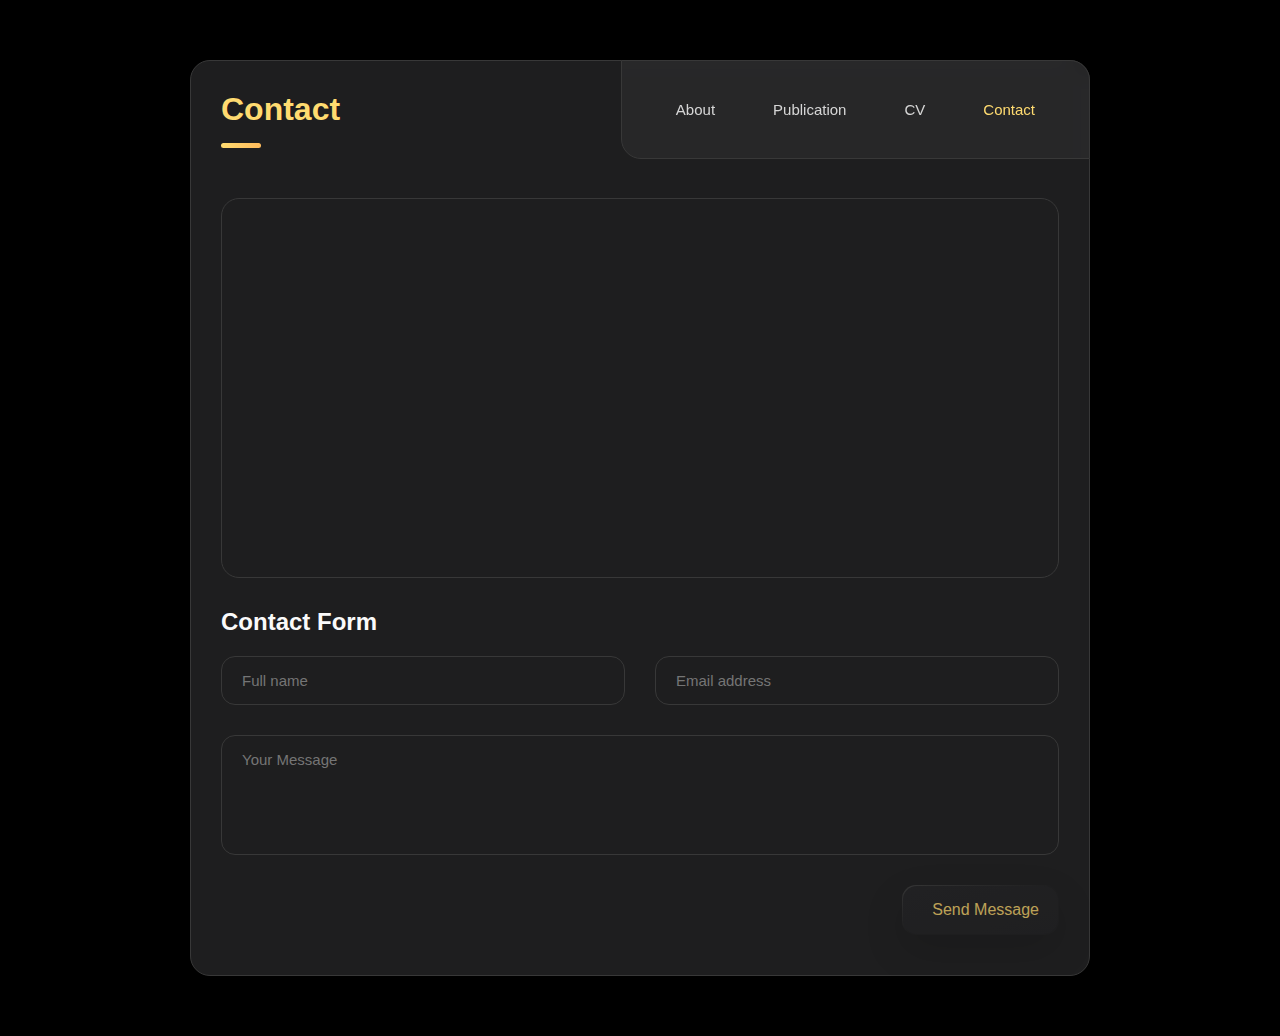
<file: Contact.html>
<!DOCTYPE html>
<html lang="en">

<head>
  <meta charset="UTF-8">
  <meta http-equiv="X-UA-Compatible" content="IE=edge">
  <meta name="viewport" content="width=device-width, initial-scale=1.0">
  <meta charset="UTF-8">
  <link rel="shortcut icon" href="./assets/images/logo.png" type="image/x-icon">
  <link rel="stylesheet" href="./assets/css/style.css">
  <link rel="preconnect" href="https://fonts.googleapis.com">
  <link rel="preconnect" href="https://fonts.gstatic.com" crossorigin>
  <link href="https://fonts.googleapis.com/css2?family=Poppins:wght@300;400;500;600&display=swap" rel="stylesheet">
  <style>
    body {
      background-color: black;
      color: white;
      font-family: Arial, sans-serif;
      margin: 0;
      padding: 0;
    }

    .container {
      width: 100%;
      margin: auto;
      padding: 20px;
    }

    #publication-list {
      list-style: none;
      padding: 0;
    }

    #publication-list li {
      background-color: #292929;
      padding: 20px;
      margin-bottom: 20px;
    }

    #publication-list li strong {
      font-weight: bold;
      color: #ffcc00;
    }

    #publication-list li .authors {
      color: #66ff66;
    }

    #publication-list li .journal {
      color: #ffcc00;
    }

    #publication-list li .volume {
      color: #ff6666;
    }

    #publication-list li .year {
      color: #ff9933;
    }

    #publication-list li .publisher {
      color: #cc99ff;
    }

    .year-header {
      font-size: 24px;
      font-weight: bold;
      margin-top: 20px;
    }

    @media only screen and (max-width: 600px) {
      .container {
        width: 100%;
      }
    }
  </style>
</head>

<body>
  <main>
    <div class="main-content">
      <nav class="navbar">
        <ul class="navbar-list">
          
          <li class="navbar-item">
            <a href="index.html" class="navbar-link" data-nav-link>
              <button class="navbar-link" data-nav-link>About</button>
            </a>
          </li>
          
          <li class="navbar-item">
            <a href="publications.html" class="navbar-link" data-nav-link>
              <button class="navbar-link" data-nav-link>Publication</button>
            </a>
          </li>
          
          <li class="navbar-item">
			<a href="CV.html" class="navbar-link" data-nav-link>
            <button class="navbar-link" data-nav-link>CV</button>
             </a> 
          </li>
          
          
          <li class="navbar-item">
			<a href="Contact.html" class="navbar-link" data-nav-link>
            <button class="navbar-link active" data-nav-link>Contact</button>
             </a> 
          </li>
          
        </ul>
      </nav>
      <article class="about active" data-page="Contact">
        <h2 class="h2 article-title" ; style="color: hsl(45, 100%, 72%);">Contact</h2>
        <section class="mapbox" data-mapbox style = "margin-top: 50px">
          <figure>
            <iframe  src="https://www.google.com/maps/embed?pb=!1m18!1m12!1m3!1d2127.504284935831!2d127.07363450000002!3d37.55180180000001!
            2m3!1f0!2f0!3f0!3m2!1i1024!2i768!4f13.1!3m3!1m2!1s0x357ca4d0720eecc1%3A0x1a7ad975c6b5e4eb!2sSejong%20University!5e0!3m2!1sen!2sus!4v1648921922609!5m2!1sen!2sus
" width="400" height="300" loading="lazy" style="border:0;" allowfullscreen="" loading="lazy"></iframe>


          </figure>
        </section>
        <section class="contact-form">
          <h3 class="h3 form-title">Contact Form</h3>
          <form action="https://formspree.io/f/mzulfiqar3797@gmail.com" method="POST" class="form" data-form>
            <div class="input-wrapper">
              <input type="text" name="fullname" class="form-input" placeholder="Full name" required data-form-input>
              <input type="email" name="email" class="form-input" placeholder="Email address" required data-form-input>
            </div>
            <textarea name="message" class="form-input" placeholder="Your Message" required data-form-input></textarea>
            <button class="form-btn" type="submit" disabled data-form-btn>
              <ion-icon name="paper-plane"></ion-icon>
              <span>Send Message</span>
            </button>
          </form>
        </section>
      </article>
    </div>
  </main>
  <script>
    document.addEventListener('DOMContentLoaded', function() {
      const form = document.querySelector('[data-form]');
      const formInputs = form.querySelectorAll('[data-form-input]');
      const formButton = form.querySelector('[data-form-btn]');

      function validateForm() {
        const isValid = Array.from(formInputs).every(input => input.value.trim() !== '');
        formButton.disabled = !isValid;
      }

      formInputs.forEach(input => {
        input.addEventListener('input', function() {
          validateForm();
        });
      });
</file>
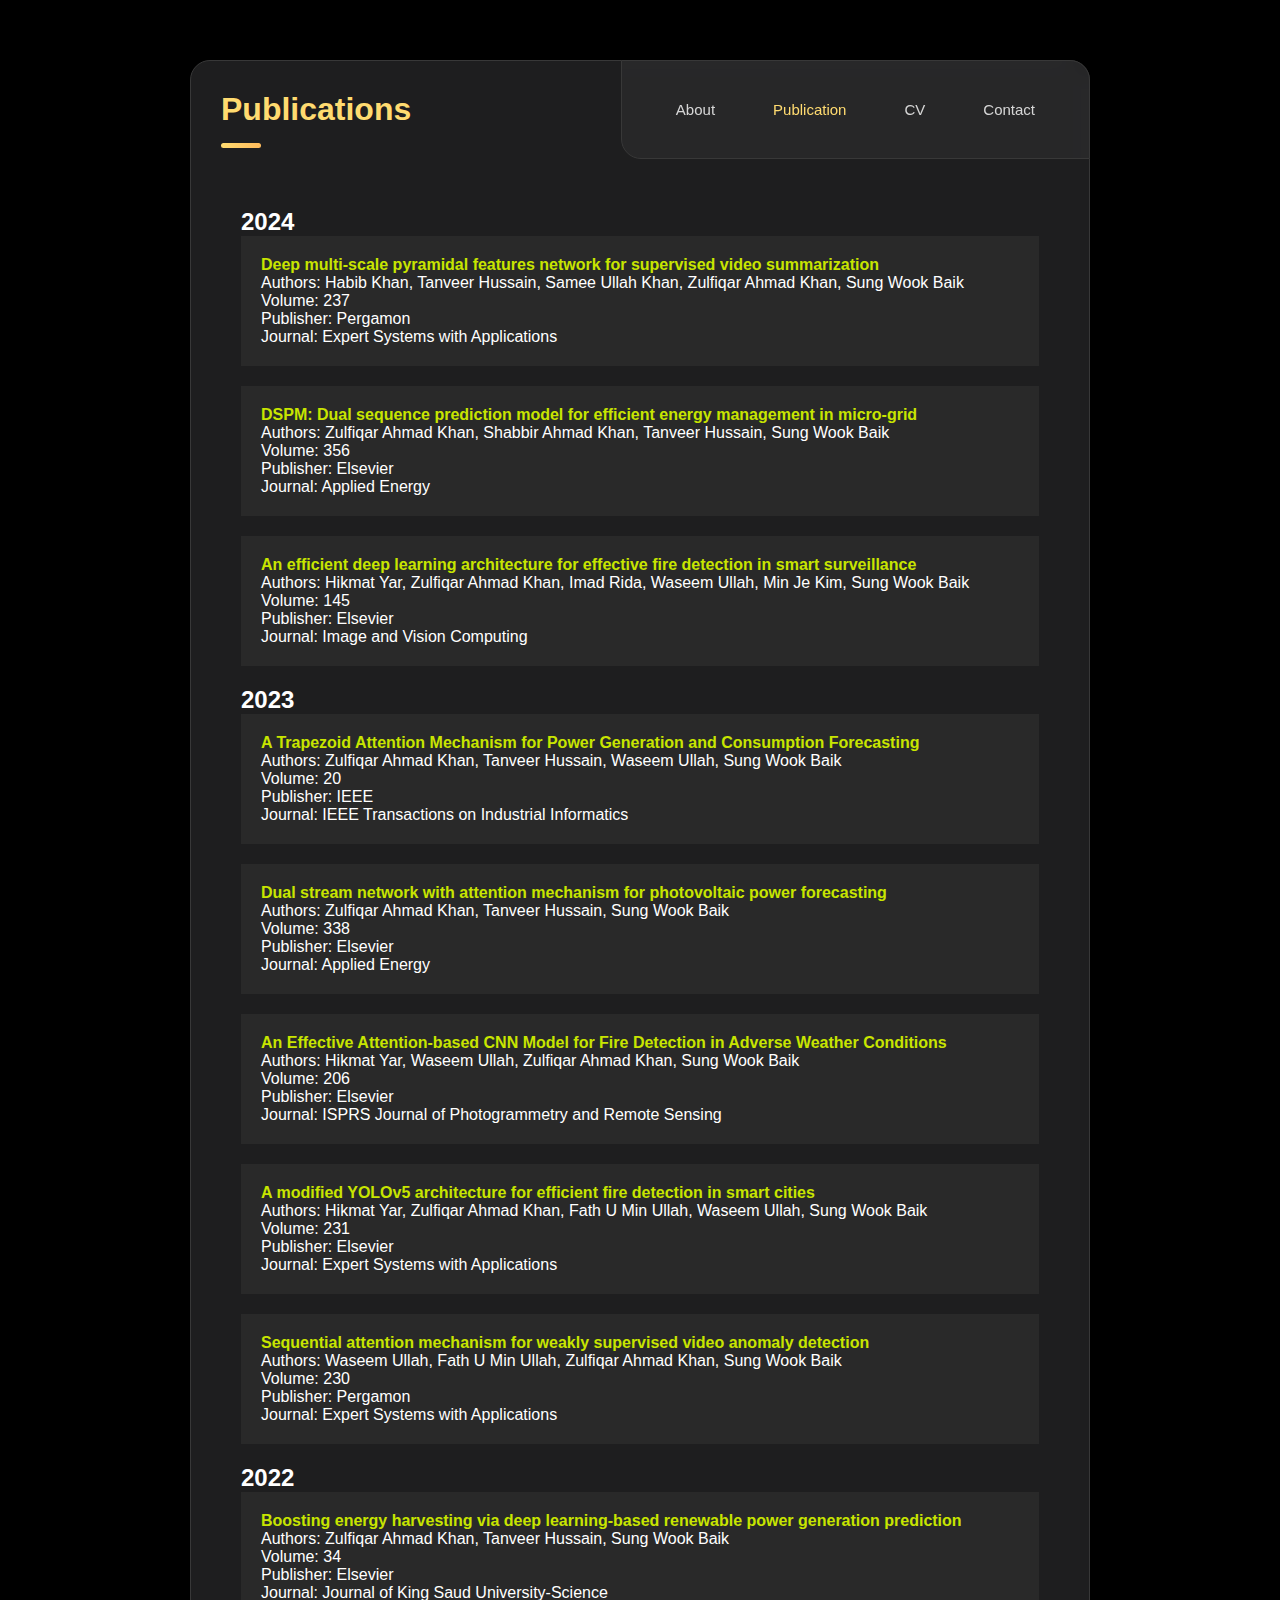
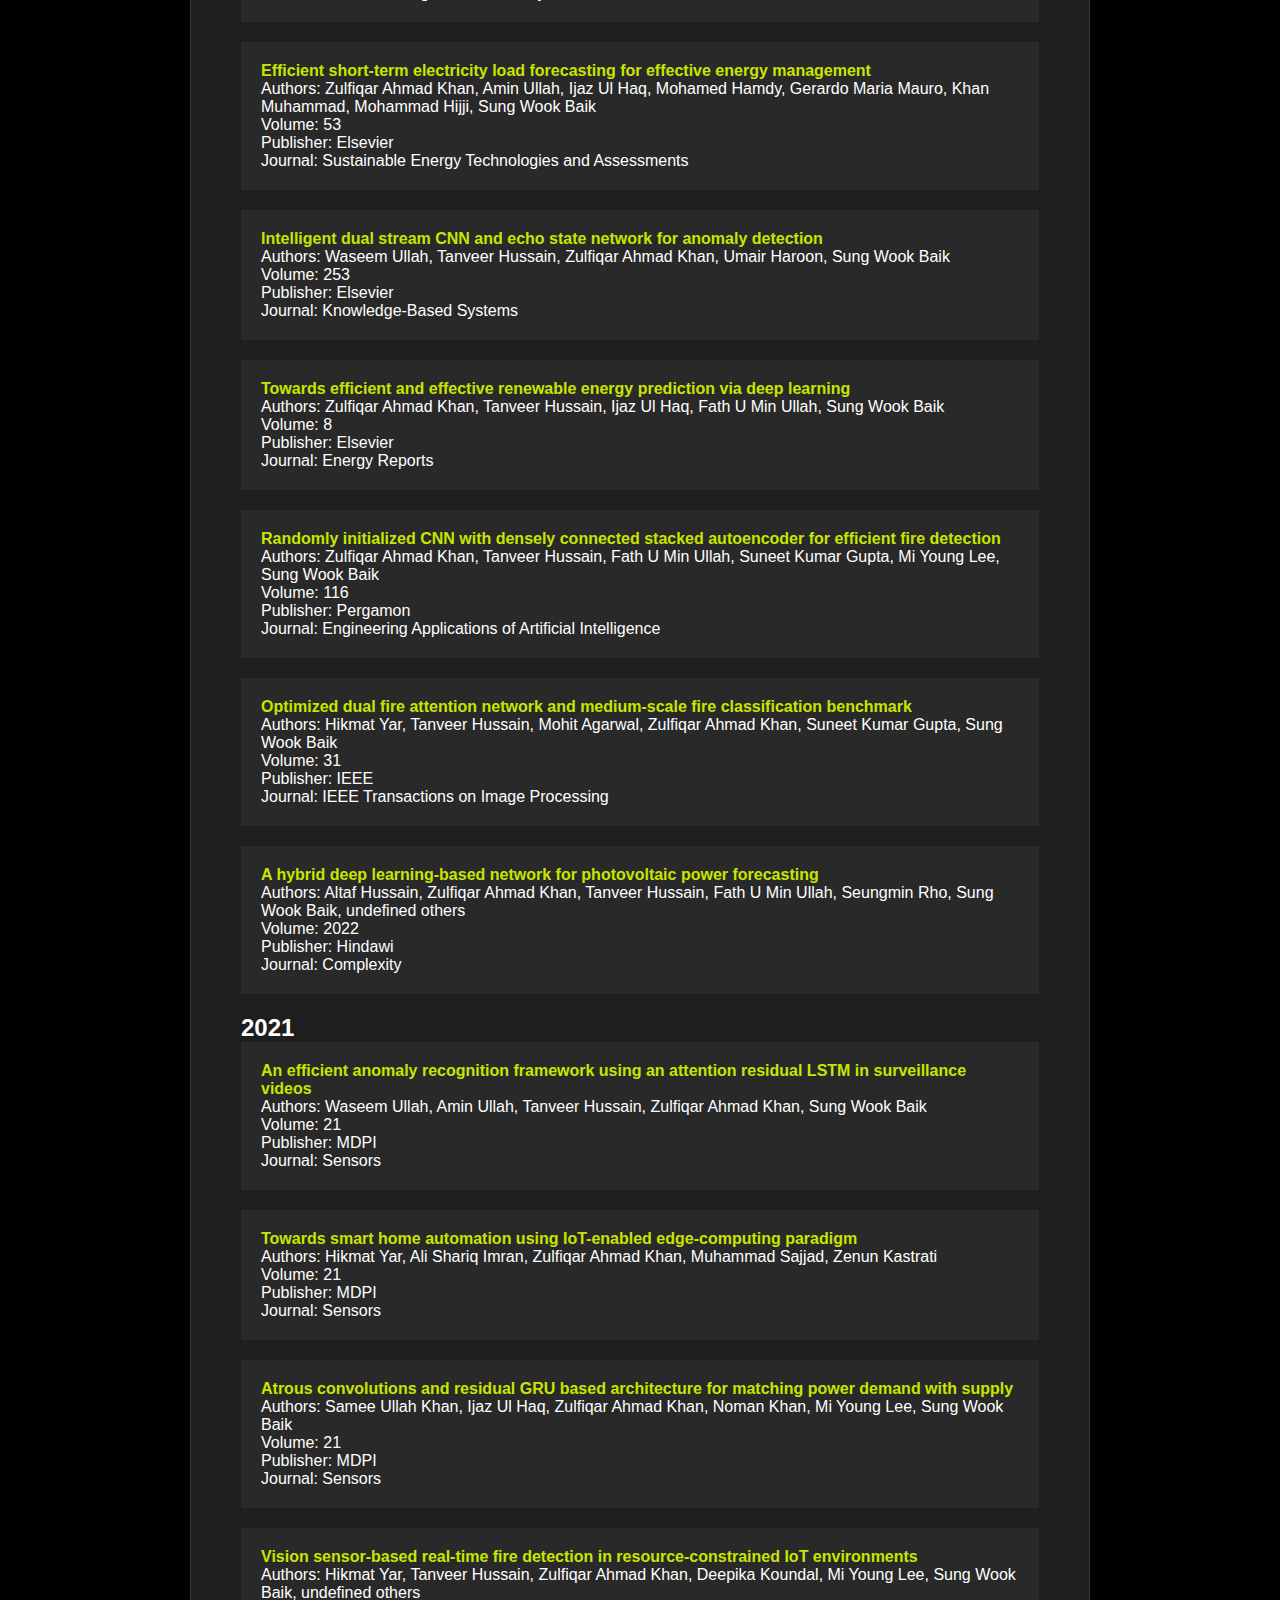
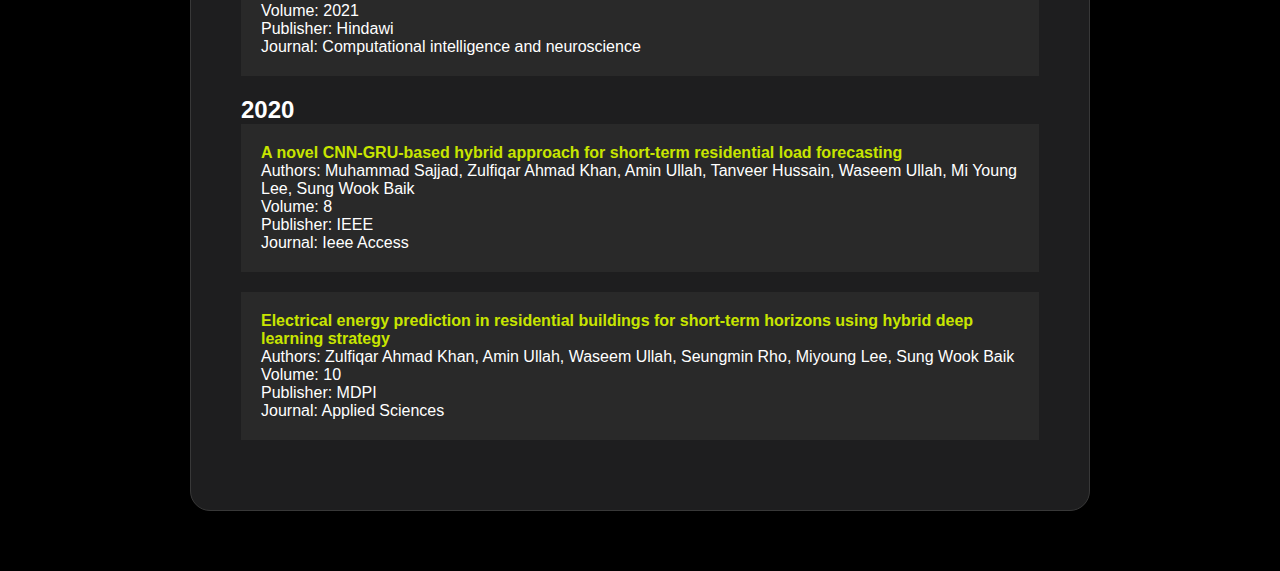
<file: publications.html>
<!DOCTYPE html>
<html lang="en">

<head>
  <meta charset="UTF-8">
  <meta http-equiv="X-UA-Compatible" content="IE=edge">
  <meta name="viewport" content="width=device-width, initial-scale=1.0">
	<meta charset="UTF-8">

  <!--
    - favicon
  -->
  <link rel="shortcut icon" href="./assets/images/logo.png" type="image/x-icon">

  <!--
    - custom css link
  -->
  <link rel="stylesheet" href="./assets/css/style.css">

  <!--
    - google font link
  -->
  <link rel="preconnect" href="https://fonts.googleapis.com">
  <link rel="preconnect" href="https://fonts.gstatic.com" crossorigin>
  <link href="https://fonts.googleapis.com/css2?family=Poppins:wght@300;400;500;600&display=swap" rel="stylesheet">
<style>
    body {
      background-color: black;
      color: white;
      font-family: Arial, sans-serif;
      margin: 0;
      padding: 0;
    }

    .container {
      width: 100%;
      margin: auto;
      padding: 20px;
    }

    #publication-list {
      list-style: none;
      padding: 0;
    }

    #publication-list li {
      background-color: #292929; /* eerie-black-2 */
      padding: 20px;
      margin-bottom: 20px;
    }

    #publication-list li strong {
      font-weight: bold;
      color: #c8e500; /* bright yellow */
    }

    #publication-list li .authors {
      color: #66ff66; /* neon green */
    }

    #publication-list li .journal {
      color:#ffcc00; /* ocean blue */
    }

    #publication-list li .volume {
      color: #ff6666; /* coral pink */
    }

    #publication-list li .year {
      color: #ff9933; /* orange */
    }

    #publication-list li .publisher {
      color: #cc99ff; /* lavender */
    }

    .year-header {
      font-size: 24px;
      font-weight: bold;
      margin-top: 20px;
    }

    /* Responsive layout */
    @media only screen and (max-width: 600px) {
      .container {
        width: 100%;
      }
    }
  </style>

</head>

<body>
  <!--
    - #MAIN
  -->

  <main>

    <!--
      - #SIDEBAR
    -->

    





    <!--
      - #main-content
    -->

    <div class="main-content">

      <!--
        - #NAVBAR
      -->

      <nav class="navbar">

        <ul class="navbar-list">

          <li class="navbar-item">
            <a href="index.html" class="navbar-link" data-nav-link>
            <button class="navbar-link " data-nav-link>About</button>
            </a>
          </li>

          <li class="navbar-item">
            <a href="publications.html" class="navbar-link" data-nav-link>
            <button class="navbar-link active" data-nav-link>Publication</button>
            </a>
          </li>

          <li class="navbar-item">
			<a href="CV.html" class="navbar-link" data-nav-link>
            <button class="navbar-link" data-nav-link>CV</button>
             </a> 
          </li>

         

     

          <li class="navbar-item">
		  <a href="Contact.html" class="navbar-link" data-nav-link>
            <button class="navbar-link" data-nav-link>Contact</button>
			  </a> 
          </li>

        </ul>

      </nav>





      <!--
        - #ABOUT
      -->

      <article class="about  active" data-page="about">



            
<h2 class="h2 article-title" ; style="color: hsl(45, 100%, 72%);">Publications</h2>

<div class="container">
  <ul id="publication-list">
    <!-- Publications will be dynamically added here -->
  </ul>
</div>

<script>
  // Your text data containing publication information
  const publicationsText = `/* 
  @article{khan2023trapezoid,
  title={A Trapezoid Attention Mechanism for Power Generation and Consumption Forecasting},
  author={Khan, Zulfiqar Ahmad and Hussain, Tanveer and Ullah, Waseem and Baik, Sung Wook},
  journal={IEEE Transactions on Industrial Informatics},
  year={2023},
  publisher={IEEE}
}
  
  @article{khan2020towards,
  title={Towards efficient electricity forecasting in residential and commercial buildings: A novel hybrid CNN with a LSTM-AE based framework},
  author={Khan, Zulfiqar Ahmad and Hussain, Tanveer and Ullah, Amin and Rho, Seungmin and Lee, Miyoung and Baik, Sung Wook},
  journal={Sensors},
  volume={20},
  number={5},
  pages={1399},
  year={2020},
  publisher={MDPI}
}

@article{sajjad2020novel,
  title={A novel CNN-GRU-based hybrid approach for short-term residential load forecasting},
  author={Sajjad, Muhammad and Khan, Zulfiqar Ahmad and Ullah, Amin and Hussain, Tanveer and Ullah, Waseem and Lee, Mi Young and Baik, Sung Wook},
  journal={Ieee Access},
  volume={8},
  pages={143759--143768},
  year={2020},
  publisher={IEEE}
}

@article{khan2020electrical,
  title={Electrical energy prediction in residential buildings for short-term horizons using hybrid deep learning strategy},
  author={Khan, Zulfiqar Ahmad and Ullah, Amin and Ullah, Waseem and Rho, Seungmin and Lee, Miyoung and Baik, Sung Wook},
  journal={Applied Sciences},
  volume={10},
  number={23},
  pages={8634},
  year={2020},
  publisher={MDPI}
}

@inproceedings{khan2020adaptive,
  title={An Adaptive Filtering Technique for Segmentation of Tuberculosis in Microscopic Images},
  author={Khan, Zulfiqar Ahmad and Ullah, Waseem and Ullah, Amin and Rho, Seungmin and Lee, Mi Young and Baik, Sung Wook},
  booktitle={Proceedings of the 4th International Conference on Natural Language Processing and Information Retrieval},
  pages={184--187},
  year={2020}
}

@article{ullah2021efficient,
  title={An efficient anomaly recognition framework using an attention residual LSTM in surveillance videos},
  author={Ullah, Waseem and Ullah, Amin and Hussain, Tanveer and Khan, Zulfiqar Ahmad and Baik, Sung Wook},
  journal={Sensors},
  volume={21},
  number={8},
  pages={2811},
  year={2021},
  publisher={MDPI}
}

@article{yar2021towards,
  title={Towards smart home automation using IoT-enabled edge-computing paradigm},
  author={Yar, Hikmat and Imran, Ali Shariq and Khan, Zulfiqar Ahmad and Sajjad, Muhammad and Kastrati, Zenun},
  journal={Sensors},
  volume={21},
  number={14},
  pages={4932},
  year={2021},
  publisher={MDPI}
}

@article{khan2021atrous,
  title={Atrous convolutions and residual GRU based architecture for matching power demand with supply},
  author={Khan, Samee Ullah and Haq, Ijaz Ul and Khan, Zulfiqar Ahmad and Khan, Noman and Lee, Mi Young and Baik, Sung Wook},
  journal={Sensors},
  volume={21},
  number={21},
  pages={7191},
  year={2021},
  publisher={MDPI}
}

@article{khan2022boosting,
  title={Boosting energy harvesting via deep learning-based renewable power generation prediction},
  author={Khan, Zulfiqar Ahmad and Hussain, Tanveer and Baik, Sung Wook},
  journal={Journal of King Saud University-Science},
  volume={34},
  number={3},
  pages={101815},
  year={2022},
  publisher={Elsevier}
}

@article{khanraspberry,
  title={Raspberry Pi Based Elderly Fall Detection System},
  author={Khan, Zulfiqar Ahmad and Yar, Hikmat and Nasir, Mansoor}
}

@article{khan2022efficient,
  title={Efficient short-term electricity load forecasting for effective energy management},
  author={Khan, Zulfiqar Ahmad and Ullah, Amin and Haq, Ijaz Ul and Hamdy, Mohamed and Mauro, Gerardo Maria and Muhammad, Khan and Hijji, Mohammad and Baik, Sung Wook},
  journal={Sustainable Energy Technologies and Assessments},
  volume={53},
  pages={102337},
  year={2022},
  publisher={Elsevier}
}

@article{ullah2022intelligent,
  title={Intelligent dual stream CNN and echo state network for anomaly detection},
  author={Ullah, Waseem and Hussain, Tanveer and Khan, Zulfiqar Ahmad and Haroon, Umair and Baik, Sung Wook},
  journal={Knowledge-Based Systems},
  volume={253},
  pages={109456},
  year={2022},
  publisher={Elsevier}
}

@article{khan2022towards,
  title={Towards efficient and effective renewable energy prediction via deep learning},
  author={Khan, Zulfiqar Ahmad and Hussain, Tanveer and Haq, Ijaz Ul and Ullah, Fath U Min and Baik, Sung Wook},
  journal={Energy Reports},
  volume={8},
  pages={10230--10243},
  year={2022},
  publisher={Elsevier}
}

@article{khan2022randomly,
  title={Randomly initialized CNN with densely connected stacked autoencoder for efficient fire detection},
  author={Khan, Zulfiqar Ahmad and Hussain, Tanveer and Ullah, Fath U Min and Gupta, Suneet Kumar and Lee, Mi Young and Baik, Sung Wook},
  journal={Engineering Applications of Artificial Intelligence},
  volume={116},
  pages={105403},
  year={2022},
  publisher={Pergamon}
}

@article{yar2022optimized,
  title={Optimized dual fire attention network and medium-scale fire classification benchmark},
  author={Yar, Hikmat and Hussain, Tanveer and Agarwal, Mohit and Khan, Zulfiqar Ahmad and Gupta, Suneet Kumar and Baik, Sung Wook},
  journal={IEEE Transactions on Image Processing},
  volume={31},
  pages={6331--6343},
  year={2022},
  publisher={IEEE}
}



@article{khan2023dual,
  title={Dual stream network with attention mechanism for photovoltaic power forecasting},
  author={Khan, Zulfiqar Ahmad and Hussain, Tanveer and Baik, Sung Wook},
  journal={Applied Energy},
  volume={338},
  pages={120916},
  year={2023},
  publisher={Elsevier}
}

@article{khan2023modelling,
  title={Modelling electricity consumption during the COVID19 pandemic: datasets, models, results and a research agenda},
  author={Khan, Zulfiqar Ahmad and Hussain, Tanveer and Ullah, Amin and Ullah, Waseem and Del Ser, Javier and Muhammad, Khan and Sajjad, Muhammad and Baik, Sung Wook},
  journal={Energy and Buildings},
  pages={113204},
  year={2023},
  publisher={Elsevier}
}

@article{khan2024deep,
  title={Deep multi-scale pyramidal features network for supervised video summarization},
  author={Khan, Habib and Hussain, Tanveer and Khan, Samee Ullah and Khan, Zulfiqar Ahmad and Baik, Sung Wook},
  journal={Expert Systems with Applications},
  volume={237},
  pages={121288},
  year={2024},
  publisher={Pergamon}
}

@article{yar2023effective,
  title={An Effective Attention-based CNN Model for Fire Detection in Adverse Weather Conditions},
  author={Yar, Hikmat and Ullah, Waseem and Khan, Zulfiqar Ahmad and Baik, Sung Wook},
  journal={ISPRS Journal of Photogrammetry and Remote Sensing},
  volume={206},
  pages={335--346},
  year={2023},
  publisher={Elsevier}
}

@article{khan2024dspm,
  title={DSPM: Dual sequence prediction model for efficient energy management in micro-grid},
  author={Khan, Zulfiqar Ahmad and Khan, Shabbir Ahmad and Hussain, Tanveer and Baik, Sung Wook},
  journal={Applied Energy},
  volume={356},
  pages={122339},
  year={2024},
  publisher={Elsevier}
}



@article{khanefficient,
  title={An Efficient Method for Vehicle Detection in Aerial Scenes},
  author={Khan, Habib and Kim, Min Jee and Khan, Zulfiqar Ahmad and Lee, Mi Young and Ullah, Waseem and Baik, Sung Wook}
}



@article{yar2023modified,
  title={A modified YOLOv5 architecture for efficient fire detection in smart cities},
  author={Yar, Hikmat and Khan, Zulfiqar Ahmad and Ullah, Fath U Min and Ullah, Waseem and Baik, Sung Wook},
  journal={Expert Systems with Applications},
  volume={231},
  pages={120465},
  year={2023},
  publisher={Elsevier}
}

@article{ullah2023sequential,
  title={Sequential attention mechanism for weakly supervised video anomaly detection},
  author={Ullah, Waseem and Ullah, Fath U Min and Khan, Zulfiqar Ahmad and Baik, Sung Wook},
  journal={Expert Systems with Applications},
  volume={230},
  pages={120599},
  year={2023},
  publisher={Pergamon}
}

@article{hussain2022hybrid,
  title={A hybrid deep learning-based network for photovoltaic power forecasting},
  author={Hussain, Altaf and Khan, Zulfiqar Ahmad and Hussain, Tanveer and Ullah, Fath U Min and Rho, Seungmin and Baik, Sung Wook and others},
  journal={Complexity},
  volume={2022},
  year={2022},
  publisher={Hindawi}
}



@article{yar2021vision,
  title={Vision sensor-based real-time fire detection in resource-constrained IoT environments},
  author={Yar, Hikmat and Hussain, Tanveer and Khan, Zulfiqar Ahmad and Koundal, Deepika and Lee, Mi Young and Baik, Sung Wook and others},
  journal={Computational intelligence and neuroscience},
  volume={2021},
  year={2021},
  publisher={Hindawi}
}

@article{yar2024efficient,
  title={An efficient deep learning architecture for effective fire detection in smart surveillance},
  author={Yar, Hikmat and Khan, Zulfiqar Ahmad and Rida, Imad and Ullah, Waseem and Kim, Min Je and Baik, Sung Wook},
  journal={Image and Vision Computing},
  volume={145},
  pages={104989},
  year={2024},
  publisher={Elsevier}
}

@article{yar2024modified,
  title={A modified vision transformer architecture with scratch learning capabilities for effective fire detection},
  author={Yar, Hikmat and Khan, Zulfiqar Ahmad and Hussain, Tanveer and Baik, Sung Wook},
  journal={Expert Systems with Applications},
  pages={123935},
  year={2024},
  publisher={Elsevier}
} */`;

  // Split the text into individual publications
  const publications = publicationsText.split('\n\n');

  // Create a dictionary to store publications by year
  const publicationsByYear = {};

  // Iterate over each publication
  publications.forEach(publication => {
    // Extract year from each publication
    const yearMatch = publication.match(/year={([^}]*)}/);
    if (yearMatch) {
      const year = parseInt(yearMatch[1]);
      // Add publication to the respective year array in the dictionary
      if (!publicationsByYear[year]) {
        publicationsByYear[year] = [];
      }
      publicationsByYear[year].push(publication);
    }
  });

  const publicationList = document.getElementById('publication-list');

  // Iterate over publications by year and display them
  Object.keys(publicationsByYear).sort((a, b) => b - a).forEach(year => {
    // Create header for each year
    const yearHeader = document.createElement('div');
    yearHeader.classList.add('year-header');
    yearHeader.textContent = year;
    publicationList.appendChild(yearHeader);

    // Iterate over publications for the current year
    publicationsByYear[year].forEach(publication => {
      // Extract information from the publication
      const titleMatch = publication.match(/title={([^}]*)}/);
      const authorMatch = publication.match(/author={([^}]*)}/);
      const volumeMatch = publication.match(/volume={([^}]*)}/);
      const publisherMatch = publication.match(/publisher={([^}]*)}/);
      const journalMatch = publication.match(/journal={([^}]*)}/);

      if (titleMatch && authorMatch && journalMatch && volumeMatch && publisherMatch) {
        const title = titleMatch[1];
        const authors = authorMatch[1].split(' and ').map(author => {
          // Rearrange author names
          const [lastName, firstName] = author.split(',').map(name => name.trim());
          return `${firstName} ${lastName}`;
        }).join(', ');
        const journal = journalMatch[1];
        const volume = volumeMatch[1];
        const publisher = publisherMatch[1];

        // Create list item for the publication
        const listItem = document.createElement('li');
        listItem.innerHTML = `<strong>${title}</strong><br>Authors: ${authors}<br>Volume: ${volume}<br>Publisher: ${publisher}<br>Journal: ${journal}`;

        // Append list item to the publication list
        publicationList.appendChild(listItem);
      }
    });
  });

</script>
            
      </article>

</div>

</body>

</html>
</file>
<file: assets/css/style.css>
/*-----------------------------------*\
  #style.css
\*-----------------------------------*/


/**
 * copyright 2022 @codewithsadee
 */





/*-----------------------------------*\
  #CUSTOM PROPERTY
\*-----------------------------------*/

:root {

  /**
   * colors
   */

  /* gradient */

  --bg-gradient-onyx: linear-gradient(
    to bottom right, 
    hsl(240, 1%, 25%) 3%, 
    hsl(0, 0%, 19%) 97%
  );
  --bg-gradient-jet: linear-gradient(
    to bottom right, 
    hsla(240, 1%, 18%, 0.251) 0%, 
    hsla(240, 2%, 11%, 0) 100%
  ), hsl(240, 2%, 13%);
  --bg-gradient-yellow-1: linear-gradient(
    to bottom right, 
    hsl(45, 100%, 71%) 0%, 
    hsla(36, 100%, 69%, 0) 50%
  );
  --bg-gradient-yellow-2: linear-gradient(
    135deg, 
    hsla(45, 100%, 71%, 0.251) 0%, 
    hsla(35, 100%, 68%, 0) 59.86%
  ), hsl(240, 2%, 13%);
  --border-gradient-onyx: linear-gradient(
    to bottom right, 
    hsl(0, 0%, 25%) 0%, 
    hsla(0, 0%, 25%, 0) 50%
  );
  --text-gradient-yellow: linear-gradient(
    to right, 
    hsl(45, 100%, 72%), 
    hsl(35, 100%, 68%)
  );

  /* solid */

  --jet: hsl(0, 0%, 22%);
  --onyx: hsl(240, 1%, 17%);
  --eerie-black-1: hsl(240, 2%, 13%);
  --eerie-black-2: hsl(240, 2%, 12%);
  --smoky-black: hsl(0, 0%, 7%);
  --white-1: hsl(0, 0%, 100%);
  --white-2: hsl(0, 0%, 98%);
  --orange-yellow-crayola: hsl(45, 100%, 72%);
  --vegas-gold: hsl(45, 54%, 58%);
  --light-gray: hsl(0, 0%, 84%);
  --light-gray-70: hsla(0, 0%, 84%, 0.7);
  --bittersweet-shimmer: hsl(0, 43%, 51%);

  /**
   * typography
   */

  /* font-family */
  --ff-poppins: 'Poppins', sans-serif;

  /* font-size */
  --fs-1: 24px;
  --fs-2: 18px;
  --fs-3: 17px;
  --fs-4: 16px;
  --fs-5: 15px;
  --fs-6: 14px;
  --fs-7: 13px;
  --fs-8: 11px;

  /* font-weight */
  --fw-300: 300;
  --fw-400: 400;
  --fw-500: 500;
  --fw-600: 600;

  /**
   * shadow
   */
  
  --shadow-1: -4px 8px 24px hsla(0, 0%, 0%, 0.25);
  --shadow-2: 0 16px 30px hsla(0, 0%, 0%, 0.25);
  --shadow-3: 0 16px 40px hsla(0, 0%, 0%, 0.25);
  --shadow-4: 0 25px 50px hsla(0, 0%, 0%, 0.15);
  --shadow-5: 0 24px 80px hsla(0, 0%, 0%, 0.25);

  /**
   * transition
   */

  --transition-1: 0.25s ease;
  --transition-2: 0.5s ease-in-out;

}





/*-----------------------------------*\
  #RESET
\*-----------------------------------*/

*, *::before, *::after {
  margin: 0;
  padding: 0;
  box-sizing: border-box;
}

a { text-decoration: none; }

li { list-style: none; }

img, ion-icon, a, button, time, span { display: block; }

button {
  font: inherit;
  background: none;
  border: none;
  text-align: left;
  cursor: pointer;
}

input, textarea {
  display: block;
  width: 100%;
  background: none;
  font: inherit;
}

::selection {
  background: var(--orange-yellow-crayola);
  color: var(--smoky-black);
}

:focus { outline-color: var(--orange-yellow-crayola); }

html { font-family: var(--ff-poppins); }

body { background: var(--smoky-black); }





/*-----------------------------------*\
  #REUSED STYLE
\*-----------------------------------*/

.sidebar,
article {
  background: var(--eerie-black-2);
  border: 1px solid var(--jet);
  border-radius: 20px;
  padding: 15px;
  box-shadow: var(--shadow-1);
  z-index: 1;
}

.separator {
  width: 100%;
  height: 1px;
  background: var(--jet);
  margin: 16px 0;
}

.icon-box {
  position: relative;
  background: var(--border-gradient-onyx);
  width: 30px;
  height: 30px;
  border-radius: 8px;
  display: flex;
  justify-content: center;
  align-items: center;
  font-size: 16px;
  color: var(--orange-yellow-crayola);
  box-shadow: var(--shadow-1);
  z-index: 1;
}

.icon-box::before {
  content: "";
  position: absolute;
  inset: 1px;
  background: var(--eerie-black-1);
  border-radius: inherit;
  z-index: -1;
}

.icon-box ion-icon { --ionicon-stroke-width: 35px; }

article { display: none; }

article.active {
  display: block;
  animation: fade 0.5s ease backwards;
}

@keyframes fade {
  0% { opacity: 0; }
  100% { opacity: 1; }
}

.h1 {
  color: orange;

}

.h2,
.h3,
.h4,
.h5 {
  color: var(--white-2);
  text-transform: capitalize;
}

.h2 { font-size: var(--fs-1); }

.h3 { font-size: var(--fs-2); }

.h4 { font-size: var(--fs-4); }

.h5 {
  font-size: var(--fs-7);
  font-weight: var(--fw-500);
}

.article-title {
  position: relative;
  padding-bottom: 7px;
}

.article-title::after {
  content: "";
  position: absolute;
  bottom: 0;
  left: 0;
  width: 30px;
  height: 3px;
  background: var(--text-gradient-yellow);
  border-radius: 3px;
}

.has-scrollbar::-webkit-scrollbar {
  width: 5px; /* for vertical scrollbar */
  height: 5px; /* for horizontal scrollbar */
}

.has-scrollbar::-webkit-scrollbar-track {
  background: var(--onyx);
  border-radius: 5px;
}

.has-scrollbar::-webkit-scrollbar-thumb {
  background: var(--orange-yellow-crayola);
  border-radius: 5px;
}

.has-scrollbar::-webkit-scrollbar-button { width: 20px; }

.content-card {
  position: relative;
  background: var(--border-gradient-onyx);
  padding: 15px;
  padding-top: 45px;
  border-radius: 14px;
  box-shadow: var(--shadow-2);
  cursor: pointer;
  z-index: 1;
}

.content-card::before {
  content: "";
  position: absolute;
  inset: 1px;
  background: var(--bg-gradient-jet);
  border-radius: inherit;
  z-index: -1;
}





/*-----------------------------------*\
  #MAIN
\*-----------------------------------*/

main {
  margin: 15px 12px;
  margin-bottom: 75px;
  min-width: 259px;
}





/*-----------------------------------*\
  #SIDEBAR
\*-----------------------------------*/

.sidebar {
  margin-bottom: 20px;
  max-height: 112px;
  overflow: hidden;
  transition: var(--transition-2);
}

.sidebar.active { max-height: 405px; }

.sidebar-info {
  position: relative;
  display: flex;
  justify-content: flex-start;
  align-items: center;
  gap: 15px;
}

.avatar-box {
  background: var(--bg-gradient-onyx);
  border-radius: 20px;
}

.info-content .name {
  color: var(--white-2);
  font-size: var(--fs-3);
  font-weight: var(--fw-500);
  letter-spacing: -0.25px;
  margin-bottom: 10px;
}

.info-content .title {
  color: var(--white-1);
  background: var(--onyx);
  font-size: var(--fs-8);
  font-weight: var(--fw-300);
  width: max-content;
  padding: 3px 12px;
  border-radius: 8px;
}

.info_more-btn {
  position: absolute;
  top: -15px;
  right: -15px;
  border-radius: 0 15px;
  font-size: 13px;
  color: var(--orange-yellow-crayola);
  background: var(--border-gradient-onyx);
  padding: 10px;
  box-shadow: var(--shadow-2);
  transition: var(--transition-1);
  z-index: 1;
}

.info_more-btn::before {
  content: "";
  position: absolute;
  inset: 1px;
  border-radius: inherit;
  background: var(--bg-gradient-jet);
  transition: var(--transition-1);
  z-index: -1;
}

.info_more-btn:hover,
.info_more-btn:focus { background: var(--bg-gradient-yellow-1); }

.info_more-btn:hover::before,
.info_more-btn:focus::before { background: var(--bg-gradient-yellow-2); }

.info_more-btn span { display: none; }

.sidebar-info_more {
  opacity: 0;
  visibility: hidden;
  transition: var(--transition-2);
}

.sidebar.active .sidebar-info_more {
  opacity: 1;
  visibility: visible;
}

.contacts-list {
  display: grid;
  grid-template-columns: 1fr;
  gap: 16px;
}

.contact-item {
  min-width: 100%;
  display: flex;
  align-items: center;
  gap: 16px;
}

.contact-info {
  max-width: calc(100% - 46px);
  width: calc(100% - 46px);
}

.contact-title {
  color: var(--light-gray-70);
  font-size: var(--fs-8);
  text-transform: uppercase;
  margin-bottom: 2px;
}

.contact-info :is(.contact-link, time, address) {
  color: var(--white-2);
  font-size: var(--fs-7);
}

.contact-info address { font-style: normal; }

.social-list {
  display: flex;
  justify-content: flex-start;
  align-items: center;
  gap: 15px;
  padding-bottom: 4px;
  padding-left: 7px;
}

.social-item .social-link {
  color: var(--light-gray-70);
  font-size: 18px;
}


.social-item .social-link:hover { color: var(--light-gray); }





/*-----------------------------------*\
  #NAVBAR
\*-----------------------------------*/

.navbar {
  position: fixed;
  bottom: 0;
  left: 0;
  width: 100%;
  background: hsla(240, 1%, 17%, 0.75);
  backdrop-filter: blur(10px);
  border: 1px solid var(--jet);
  border-radius: 12px 12px 0 0;
  box-shadow: var(--shadow-2);
  z-index: 5;
}

.navbar-list {
  display: flex;
  flex-wrap: wrap;
  justify-content: center;
  align-items: center;
  padding: 0 10px;
}

.navbar-link {
  color: var(--light-gray);
  font-size: var(--fs-8);
  padding: 20px 7px;
  transition: color var(--transition-1);
}

.navbar-link:hover,
.navbar-link:focus { color: var(--light-gray-70); }

.navbar-link.active { color: var(--orange-yellow-crayola); }





/*-----------------------------------*\
  #ABOUT
\*-----------------------------------*/

.about .article-title { margin-bottom: 15px; }

.about-text {
  color: var(--light-gray);
  font-size: var(--fs-6);
  font-weight: var(--fw-300);
  line-height: 1.6;
}

.about-text p { margin-bottom: 15px; }



/**
 * #service 
 */

.service { margin-bottom: 35px; }

.service-title { margin-bottom: 20px; }

.service-list {
  display: grid;
  grid-template-columns: 1fr;
  gap: 20px;
}

.service-item {
  position: relative;
  background: var(--border-gradient-onyx);
  padding: 20px;
  border-radius: 14px;
  box-shadow: var(--shadow-2);
  z-index: 1;
}

.service-item::before {
  content: "";
  position: absolute;
  inset: 1px;
  background: var(--bg-gradient-jet);
  border-radius: inherit;
  z-index: -1;
}

.service-icon-box { margin-bottom: 10px; }

.service-icon-box img { margin: auto; }

.service-content-box { text-align: center; }

.service-item-title { margin-bottom: 7px; }

.service-item-text {
  color: var(--light-gray);
  font-size: var(--fs-6);
  font-weight: var(--fw-3);
  line-height: 1.6;
}


/**
 * #testimonials 
 */

.testimonials { margin-bottom: 30px; }

.testimonials-title { margin-bottom: 20px; }

.testimonials-list {
  display: flex;
  justify-content: flex-start;
  align-items: flex-start;
  gap: 15px;
  margin: 0 -15px;
  padding: 25px 15px;
  padding-bottom: 35px;
  overflow-x: auto;
  scroll-behavior: smooth;
  overscroll-behavior-inline: contain;
  scroll-snap-type: inline mandatory;
}

.testimonials-item {
  min-width: 100%;
  scroll-snap-align: center;
}

.testimonials-avatar-box {
  position: absolute;
  top: 0;
  left: 0;
  transform: translate(15px, -25px);
  background: var(--bg-gradient-onyx);
  border-radius: 14px;
  box-shadow: var(--shadow-1);
}

.testimonials-item-title { margin-bottom: 7px; }

.testimonials-text {
  color: var(--light-gray);
  font-size: var(--fs-6);
  font-weight: var(--fw-300);
  line-height: 1.6;
  display: -webkit-box;
  line-clamp: 4;
  -webkit-line-clamp: 4;
  -webkit-box-orient: vertical;
  overflow: hidden;
}


/**
 * #testimonials-modal
 */

.modal-container {
  position: fixed;
  top: 0;
  left: 0;
  width: 100%;
  height: 100%;
  display: flex;
  justify-content: center;
  align-items: center;
  overflow-y: auto;
  overscroll-behavior: contain;
  z-index: 20;
  pointer-events: none;
  visibility: hidden;
}

.modal-container::-webkit-scrollbar { display: none; }

.modal-container.active {
  pointer-events: all;
  visibility: visible;
}

.overlay {
  position: fixed;
  top: 0;
  left: 0;
  width: 100%;
  height: 100vh;
  background: hsl(0, 0%, 5%);
  opacity: 0;
  visibility: hidden;
  pointer-events: none;
  z-index: 1;
  transition: var(--transition-1);
}

.overlay.active {
  opacity: 0.8;
  visibility: visible;
  pointer-events: all;
}

.testimonials-modal {
  background: var(--eerie-black-2);
  position: relative;
  padding: 15px;
  margin: 15px 12px;
  border: 1px solid var(--jet);
  border-radius: 14px;
  box-shadow: var(--shadow-5);
  transform: scale(1.2);
  opacity: 0;
  transition: var(--transition-1);
  z-index: 2;
}

.modal-container.active .testimonials-modal {
  transform: scale(1);
  opacity: 1;
}

.modal-close-btn {
  position: absolute;
  top: 15px;
  right: 15px;
  background: var(--onyx);
  border-radius: 8px;
  width: 32px;
  height: 32px;
  display: flex;
  justify-content: center;
  align-items: center;
  color: var(--white-2);
  font-size: 18px;
  opacity: 0.7;
}

.modal-close-btn:hover,
.modal-close-btn:focus { opacity: 1; }

.modal-close-btn ion-icon { --ionicon-stroke-width: 50px; }

.modal-avatar-box {
  background: var(--bg-gradient-onyx);
  width: max-content;
  border-radius: 14px;
  margin-bottom: 15px;
  box-shadow: var(--shadow-2);
}

.modal-img-wrapper > img { display: none; }

.modal-title { margin-bottom: 4px; }

.modal-content time {
  font-size: var(--fs-6);
  color: var(--light-gray-70);
  font-weight: var(--fw-300);
  margin-bottom: 10px;
}

.modal-content p {
  color: var(--light-gray);
  font-size: var(--fs-6);
  font-weight: var(--fw-300);
  line-height: 1.6;
}


/**
 * #clients 
 */

.clients { margin-bottom: 15px; }

.clients-list {
  display: flex;
  justify-content: flex-start;
  align-items: flex-start;
  gap: 15px;
  margin: 0 -15px;
  padding: 25px;
  padding-bottom: 25px;
  overflow-x: auto;
  scroll-behavior: smooth;
  overscroll-behavior-inline: contain;
  scroll-snap-type: inline mandatory;
  scroll-padding-inline: 25px;
}

.clients-item {
  min-width: 50%;
  scroll-snap-align: start;
}

.clients-item img {
  width: 100%;
  filter: grayscale(1);
  transition: var(--transition-1);
}

.clients-item img:hover { filter: grayscale(0); }





/*-----------------------------------*\
  #RESUME
\*-----------------------------------*/

.article-title { margin-bottom: 30px; }


/**
 * education and experience 
 */

.timeline { margin-bottom: 30px; }

.timeline .title-wrapper {
  display: flex;
  align-items: center;
  gap: 15px;
  margin-bottom: 25px;
}

.timeline-list {
  font-size: var(--fs-6);
  margin-left: 45px;
}

.timeline-item { position: relative; }

.timeline-item:not(:last-child) { margin-bottom: 20px; }

.timeline-item-title {
  font-size: var(--fs-6);
  line-height: 1.3;
  margin-bottom: 7px;
}

.timeline-list span {
  color: var(--vegas-gold);
  font-weight: var(--fw-400);
  line-height: 1.6;
}

.timeline-item:not(:last-child)::before {
  content: "";
  position: absolute;
  top: -25px;
  left: -30px;
  width: 1px;
  height: calc(100% + 50px);
  background: var(--jet);
}

.timeline-item::after {
  content: "";
  position: absolute;
  top: 5px;
  left: -33px;
  height: 6px;
  width: 6px;
  background: var(--text-gradient-yellow);
  border-radius: 50%;
  box-shadow: 0 0 0 4px var(--jet);
}

.timeline-text {
  color: var(--light-gray);
  font-weight: var(--fw-300);
  line-height: 1.6;
}


/**
 * skills 
 */

.skills-title { margin-bottom: 20px; }

.skills-list { padding: 20px; }


.skills-item:not(:last-child) { margin-bottom: 15px; }

.skill .title-wrapper {
  display: flex;
  align-items: center;
  gap: 5px;
  margin-bottom: 8px;
}

.skill .title-wrapper data {
  color: var(--light-gray);
  font-size: var(--fs-7);
  font-weight: var(--fw-300);
}

.skill-progress-bg {
  background: var(--jet);
  width: 100%;
  height: 8px;
  border-radius: 10px;
}

.skill-progress-fill {
  background: var(--text-gradient-yellow);
  height: 100%;
  border-radius: inherit;
}





/*-----------------------------------*\
  #PORTFOLIO
\*-----------------------------------*/

.filter-list { display: none; }

.filter-select-box {
  position: relative;
  margin-bottom: 25px;
}

.filter-select {
  background: var(--eerie-black-2);
  color: var(--light-gray);
  display: flex;
  justify-content: space-between;
  align-items: center;
  width: 100%;
  padding: 12px 16px;
  border: 1px solid var(--jet);
  border-radius: 14px;
  font-size: var(--fs-6);
  font-weight: var(--fw-300);
}

.filter-select.active .select-icon { transform: rotate(0.5turn); }

.select-list {
  background: var(--eerie-black-2);
  position: absolute;
  top: calc(100% + 6px);
  width: 100%;
  padding: 6px;
  border: 1px solid var(--jet);
  border-radius: 14px;
  z-index: 2;
  opacity: 0;
  visibility: hidden;
  pointer-events: none;
  transition: 0.15s ease-in-out;
}

.filter-select.active + .select-list {
  opacity: 1;
  visibility: visible;
  pointer-events: all;
}

.select-item button {
  background: var(--eerie-black-2);
  color: var(--light-gray);
  font-size: var(--fs-6);
  font-weight: var(--fw-300);
  text-transform: capitalize;
  width: 100%;
  padding: 8px 10px;
  border-radius: 8px;
}

.select-item button:hover { --eerie-black-2: hsl(240, 2%, 20%); }

.project-list {
  display: grid;
  grid-template-columns: 1fr;
  gap: 30px;
  margin-bottom: 10px;
}

.project-item { display: none; }

.project-item.active {
  display: block;
  animation: scaleUp 0.25s ease forwards;
}

@keyframes scaleUp {
  0% { transform: scale(0.5); }
  100% { transform: scale(1); }
}

.project-item > a { width: 100%; }

.project-img {
  position: relative;
  width: 100%;
  height: 200px;
  border-radius: 16px;
  overflow: hidden;
  margin-bottom: 15px;
}

.project-img::before {
  content: "";
  position: absolute;
  top: 0;
  left: 0;
  width: 100%;
  height: 100%;
  background: transparent;
  z-index: 1;
  transition: var(--transition-1);
}

.project-item > a:hover .project-img::before { background: hsla(0, 0%, 0%, 0.5); }

.project-item-icon-box {
  --scale: 0.8;

  background: var(--jet);
  color: var(--orange-yellow-crayola);
  position: absolute;
  top: 50%;
  left: 50%;
  transform: translate(-50%, -50%) scale(var(--scale));
  font-size: 20px;
  padding: 18px;
  border-radius: 12px;
  opacity: 0;
  z-index: 1;
  transition: var(--transition-1);
}

.project-item > a:hover .project-item-icon-box {
  --scale: 1;
  opacity: 1;
}

.project-item-icon-box ion-icon { --ionicon-stroke-width: 50px; }

.project-img img {
  width: 100%;
  height: 100%;
  object-fit: cover;
  transition: var(--transition-1);
}

.project-item > a:hover img { transform: scale(1.1); }

.project-title,
.project-category { margin-left: 10px; }

.project-title {
  color: var(--white-2);
  font-size: var(--fs-5);
  font-weight: var(--fw-400);
  text-transform: capitalize;
  line-height: 1.3;
}

.project-category {
  color: var(--light-gray-70);
  font-size: var(--fs-6);
  font-weight: var(--fw-300);
}





/*-----------------------------------*\
  #BLOG
\*-----------------------------------*/

.blog-posts { margin-bottom: 10px; }

.blog-posts-list {
  display: grid;
  grid-template-columns: 1fr;
  gap: 20px;
}

.blog-post-item > a {
  position: relative;
  background: var(--border-gradient-onyx);
  height: 100%;
  box-shadow: var(--shadow-4);
  border-radius: 16px;
  z-index: 1;
}

.blog-post-item > a::before {
  content: "";
  position: absolute;
  inset: 1px;
  border-radius: inherit;
  background: var(--eerie-black-1);
  z-index: -1;
}

.blog-banner-box {
  width: 100%;
  height: 200px;
  border-radius: 12px;
  overflow: hidden;
}

.blog-banner-box img {
  width: 100%;
  height: 100%;
  object-fit: cover;
  transition: var(--transition-1);
}

.blog-post-item > a:hover .blog-banner-box img { transform: scale(1.1); }

.blog-content { padding: 15px; }

.blog-meta {
  display: flex;
  justify-content: flex-start;
  align-items: center;
  gap: 7px;
  margin-bottom: 10px;
}

.blog-meta :is(.blog-category, time) {
  color: var(--light-gray-70);
  font-size: var(--fs-6);
  font-weight: var(--fw-300);
}

.blog-meta .dot {
  background: var(--light-gray-70);
  width: 4px;
  height: 4px;
  border-radius: 4px;
}

.blog-item-title {
  margin-bottom: 10px;
  line-height: 1.3;
  transition: var(--transition-1);
}

.blog-post-item > a:hover .blog-item-title { color: var(--orange-yellow-crayola); }

.blog-text {
  color: var(--light-gray);
  font-size: var(--fs-6);
  font-weight: var(--fw-300);
  line-height: 1.6;
}





/*-----------------------------------*\
  #CONTACT
\*-----------------------------------*/

.mapbox {
  position: relative;
  height: 250px;
  width: 100%;
  border-radius: 16px;
  margin-bottom: 30px;
  border: 1px solid var(--jet);
  overflow: hidden;
}

.mapbox figure { height: 100%; }

.mapbox iframe {
  width: 100%;
  height: 100%;
  border: none;
  filter: grayscale(1) invert(1);
}

.contact-form { margin-bottom: 10px; }

.form-title { margin-bottom: 20px; }

.input-wrapper {
  display: grid;
  grid-template-columns: 1fr;
  gap: 25px;
  margin-bottom: 25px;
}

.form-input {
  color: var(--white-2);
  font-size: var(--fs-6);
  font-weight: var(--fw-400);
  padding: 13px 20px;
  border: 1px solid var(--jet);
  border-radius: 14px;
  outline: none;
}

.form-input::placeholder { font-weight: var(--fw-500); }

.form-input:focus { border-color: var(--orange-yellow-crayola); }

textarea.form-input {
  min-height: 100px;
  height: 120px;
  max-height: 200px;
  resize: vertical;
  margin-bottom: 25px;
}

textarea.form-input::-webkit-resizer { display: none; }

.form-input:focus:invalid { border-color: var(--bittersweet-shimmer); }

.form-btn {
  position: relative;
  width: 100%;
  background: var(--border-gradient-onyx);
  color: var(--orange-yellow-crayola);
  display: flex;
  justify-content: center;
  align-items: center;
  gap: 10px;
  padding: 13px 20px;
  border-radius: 14px;
  font-size: var(--fs-6);
  text-transform: capitalize;
  box-shadow: var(--shadow-3);
  z-index: 1;
  transition: var(--transition-1);
}

.form-btn::before {
  content: "";
  position: absolute;
  inset: 1px;
  background: var(--bg-gradient-jet);
  border-radius: inherit;
  z-index: -1;
  transition: var(--transition-1);
}

.form-btn ion-icon { font-size: 16px; }

.form-btn:hover { background: var(--bg-gradient-yellow-1); }

.form-btn:hover::before { background: var(--bg-gradient-yellow-2); }

.form-btn:disabled {
  opacity: 0.7;
  cursor: not-allowed;
}

.form-btn:disabled:hover { background: var(--border-gradient-onyx); }

.form-btn:disabled:hover::before { background: var(--bg-gradient-jet); }





/*-----------------------------------*\
  #RESPONSIVE
\*-----------------------------------*/

/**
 * responsive larger than 450px screen
 */

@media (min-width: 450px) {

  /**
   * client
   */

  .clients-item { min-width: calc(33.33% - 10px); }



  /**
   * #PORTFOLIO, BLOG 
   */

  .project-img,
  .blog-banner-box { height: auto; }

}





/**
 * responsive larger than 580px screen
 */

@media (min-width: 580px) {

  /**
   * CUSTOM PROPERTY
   */

  :root {

    /**
     * typography
     */

    --fs-1: 32px;
    --fs-2: 24px;
    --fs-3: 26px;
    --fs-4: 18px;
    --fs-6: 15px;
    --fs-7: 15px;
    --fs-8: 12px;

  }



  /**
   * #REUSED STYLE
   */

  .sidebar, article {
    width: 520px;
    margin-inline: auto;
    padding: 30px;
  }

  .article-title {
    font-weight: var(--fw-600);
    padding-bottom: 15px;
  }

  .article-title::after {
    width: 40px;
    height: 5px;
  }

  .icon-box {
    width: 48px;
    height: 48px;
    border-radius: 12px;
    font-size: 18px;
  }



  /**
   * #MAIN
   */

  main {
    margin-top: 60px;
    margin-bottom: 100px;
  }



  /**
   * #SIDEBAR
   */

  .sidebar {
    max-height: 180px;
    margin-bottom: 30px;
  }

  .sidebar.active { max-height: 584px; }

  .sidebar-info { gap: 25px; }

  .avatar-box { border-radius: 30px; }

  .avatar-box img { width: 120px; }

  .info-content .name { margin-bottom: 15px; }

  .info-content .title { padding: 5px 18px; }

  .info_more-btn {
    top: -30px;
    right: -30px;
    padding: 10px 15px;
  }

  .info_more-btn span {
    display: block;
    font-size: var(--fs-8);
  }

  .info_more-btn ion-icon { display: none; }

  .separator { margin: 32px 0; }

  .contacts-list { gap: 20px; }

  .contact-info {
    max-width: calc(100% - 64px);
    width: calc(100% - 64px);
  }



  /**
   * #NAVBAR
   */

  .navbar { border-radius: 20px 20px 0 0; }

  .navbar-list { gap: 20px; }

  .navbar-link { --fs-8: 14px; }



  /**
   * #ABOUT
   */

  .about .article-title { margin-bottom: 20px; }

  .about-text { margin-bottom: 40px; }

  /* service */

  .service-item {
    display: flex;
    justify-content: flex-start;
    align-items: flex-start;
    gap: 18px;
    padding: 30px;
  }

  .service-icon-box {
    margin-bottom: 0;
    margin-top: 5px;
  }

  .service-content-box { text-align: left; }

  /* testimonials */

  .testimonials-title { margin-bottom: 25px; }

  .testimonials-list {
    gap: 30px;
    margin: 0 -30px;
    padding: 30px;
    padding-bottom: 35px;
  }

  .content-card {
    padding: 30px;
    padding-top: 25px;
  }

  .testimonials-avatar-box {
    transform: translate(30px, -30px);
    border-radius: 20px;
  }

  .testimonials-avatar-box img { width: 80px; }

  .testimonials-item-title {
    margin-bottom: 10px;
    margin-left: 95px;
  }

  .testimonials-text {
    line-clamp: 2;
    -webkit-line-clamp: 2;
  }

  /* testimonials modal */

  .modal-container { padding: 20px; }

  .testimonials-modal {
    display: flex;
    justify-content: flex-start;
    align-items: stretch;
    gap: 25px;
    padding: 30px;
    border-radius: 20px;
  }

  .modal-img-wrapper {
    display: flex;
    flex-direction: column;
    align-items: center;
  }

  .modal-avatar-box {
    border-radius: 18px;
    margin-bottom: 0;
  }

  .modal-avatar-box img { width: 65px; }

  .modal-img-wrapper > img {
    display: block;
    flex-grow: 1;
    width: 35px;
  }

  /* clients */

  .clients-list {
    gap: 50px;
    margin: 0 -30px;
    padding: 45px;
    scroll-padding-inline: 45px;
  }

  .clients-item { min-width: calc(33.33% - 35px); }



  /**
   * #RESUME
   */

  .timeline-list { margin-left: 65px; }

  .timeline-item:not(:last-child)::before { left: -40px; }

  .timeline-item::after {
    height: 8px;
    width: 8px;
    left: -43px;
  }

  .skills-item:not(:last-child) { margin-bottom: 25px; }



  /**
   * #PORTFOLIO, BLOG
   */

  .project-img, .blog-banner-box { border-radius: 16px; }

  .blog-posts-list { gap: 30px; }

  .blog-content { padding: 25px; }



  /**
   * #CONTACT
   */

  .mapbox {
    height: 380px;
    border-radius: 18px;
  }

  .input-wrapper {
    gap: 30px;
    margin-bottom: 30px;
  }

  .form-input { padding: 15px 20px; }

  textarea.form-input { margin-bottom: 30px; }

  .form-btn {
    --fs-6: 16px;
    padding: 16px 20px;
  }

  .form-btn ion-icon { font-size: 18px; }

}





/**
 * responsive larger than 768px screen
 */

@media (min-width: 768px) {

  /**
   * REUSED STYLE
   */

  .sidebar, article { width: 700px; }

  .has-scrollbar::-webkit-scrollbar-button { width: 100px; }



  /**
   * SIDEBAR
   */

  .contacts-list {
    grid-template-columns: 1fr 1fr;
    gap: 30px 15px;
  }



  /**
   * NAVBAR
   */

  .navbar-link { --fs-8: 15px; }



  /**
   * ABOUT
   */

  /* testimonials modal */

  .testimonials-modal {
    gap: 35px;
    max-width: 680px;
  }

  .modal-avatar-box img { width: 80px; }



  /**
   * PORTFOLIO
   */

  .article-title { padding-bottom: 20px; }

  .filter-select-box { display: none; }

  .filter-list {
    display: flex;
    justify-content: flex-start;
    align-items: center;
    gap: 25px;
    padding-left: 5px;
    margin-bottom: 30px;
  }

  .filter-item button {
    color: var(--light-gray);
    font-size: var(--fs-5);
    transition: var(--transition-1);
  }

  .filter-item button:hover { color: var(--light-gray-70); }

  .filter-item button.active { color: var(--orange-yellow-crayola); }

  /* portfolio and blog grid */

  .project-list, .blog-posts-list { grid-template-columns: 1fr 1fr; }



  /**
   * CONTACT
   */

  .input-wrapper { grid-template-columns: 1fr 1fr; }

  .form-btn {
    width: max-content;
    margin-left: auto;
  }
  
}





/**
 * responsive larger than 1024px screen
 */

@media (min-width: 1024px) {

  /**
   * CUSTOM PROPERTY
   */

  :root {

    /**
    * shadow
    */

    --shadow-1: -4px 8px 24px hsla(0, 0%, 0%, 0.125);
    --shadow-2: 0 16px 30px hsla(0, 0%, 0%, 0.125);
    --shadow-3: 0 16px 40px hsla(0, 0%, 0%, 0.125);

  }



  /**
   * REUSED STYLE
   */

  .sidebar, article {
    width: 950px;
    box-shadow: var(--shadow-5);
  }



  /**
   * MAIN 
   */

  main { margin-bottom: 60px; }

  .main-content {
    position: relative;
    width: max-content;
    margin: auto;
  }



  /**
   * NAVBAR
   */

  .navbar {
    position: absolute;
    bottom: auto;
    top: 0;
    left: auto;
    right: 0;
    width: max-content;
    border-radius: 0 20px;
    padding: 0 20px;
    box-shadow: none;
  }

  .navbar-list {
    gap: 30px;
    padding: 0 20px;
  }

  .navbar-link { font-weight: var(--fw-500); }



  /**
   * ABOUT
   */

  /* service */

  .service-list {
    grid-template-columns: 1fr;
    gap: 20px 25px;
  }

  /* testimonials */

  .testimonials-item { min-width: calc(50% - 15px); }

  /* clients */

  .clients-item { min-width: calc(25% - 38px); }



  /**
   * PORTFOLIO
   */

  .project-list { grid-template-columns: repeat(3, 1fr); }



  /**
   * BLOG
   */

  .blog-banner-box { height: 230px; }

}





/**
 * responsive larger than 1250px screen
 */

@media (min-width: 1250px) {

  /**
   * RESET
   */

  body::-webkit-scrollbar { width: 20px; }

  body::-webkit-scrollbar-track { background: var(--smoky-black); }

  body::-webkit-scrollbar-thumb {
    border: 5px solid var(--smoky-black);
    background: hsla(0, 0%, 100%, 0.1);
    border-radius: 20px;
    box-shadow: inset 1px 1px 0 hsla(0, 0%, 100%, 0.11),
                inset -1px -1px 0 hsla(0, 0%, 100%, 0.11);
  }

  body::-webkit-scrollbar-thumb:hover { background: hsla(0, 0%, 100%, 0.15); }

  body::-webkit-scrollbar-button { height: 60px; }



  /**
   * REUSED STYLE
   */

  .sidebar, article { width: auto; }

  article { min-height: 100%; }



  /**
   * MAIN
   */

  main {
    max-width: 1200px;
    margin-inline: auto;
    display: flex;
    justify-content: center;
    align-items: stretch;
    gap: 25px;
  }

  .main-content {
    min-width: 75%;
    width: 75%;
    margin: 0;
  }



  /**
   * SIDEBAR
   */

  .sidebar {
    position: sticky;
    top: 60px;
    max-height: max-content;
    height: 100%;
    margin-bottom: 0;
    padding-top: 60px;
    z-index: 1;
  }

  .sidebar-info { flex-direction: column; }

  .avatar-box img { width: 150px; }

  .info-content .name {
    white-space: nowrap;
    text-align: center;
  }

  .info-content .title { margin: auto; }

  .info_more-btn { display: none; }

  .sidebar-info_more {
    opacity: 1;
    visibility: visible;
  }

  .contacts-list { grid-template-columns: 1fr; }

  .contact-info :is(.contact-link) {
    white-space: nowrap;
    overflow: hidden;
    text-overflow: ellipsis;
  }

  .contact-info :is(.contact-link, time, address) {
    --fs-7: 14px;
    font-weight: var(--fw-300);
  }

  .separator:last-of-type {
    margin: 15px 0;
    opacity: 0;
  }

  .social-list { justify-content: center; }



  /**
	 * RESUME
	 */

  .timeline-text { max-width: 700px; }

}
</file>
